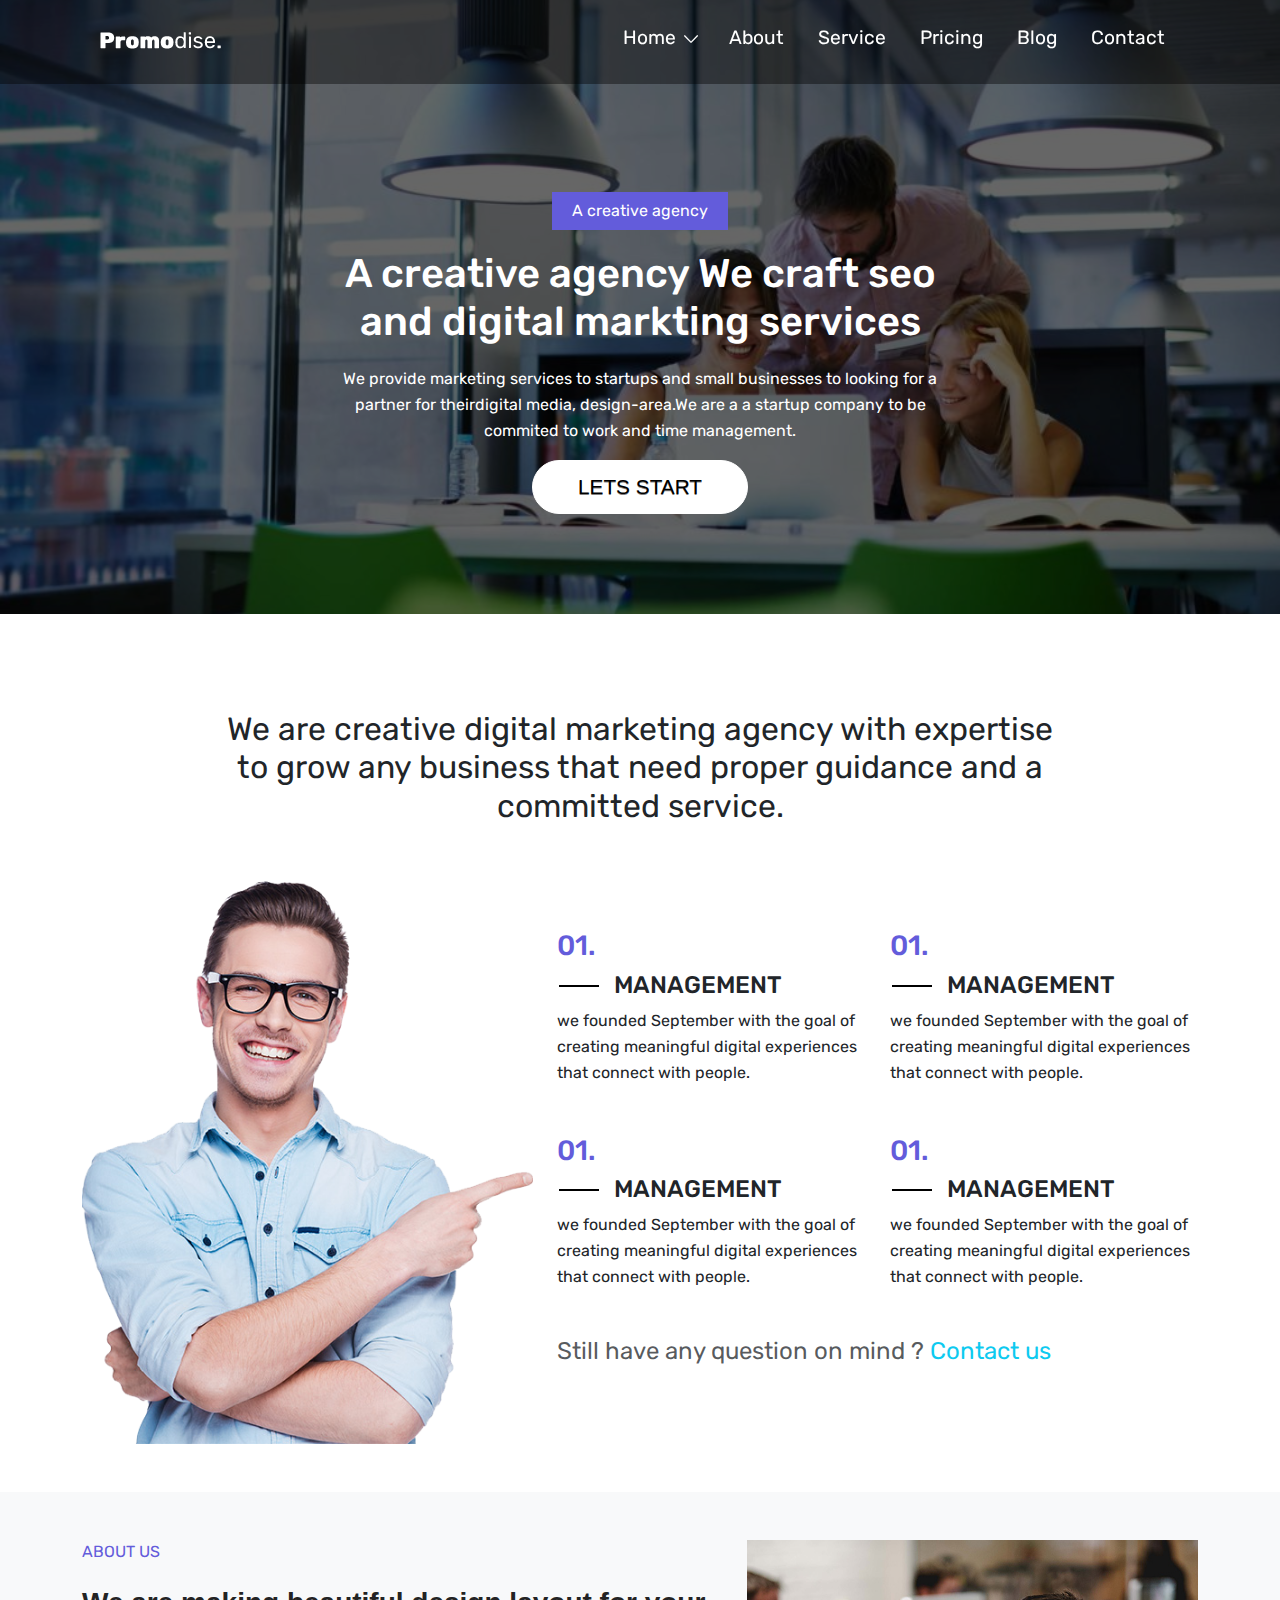
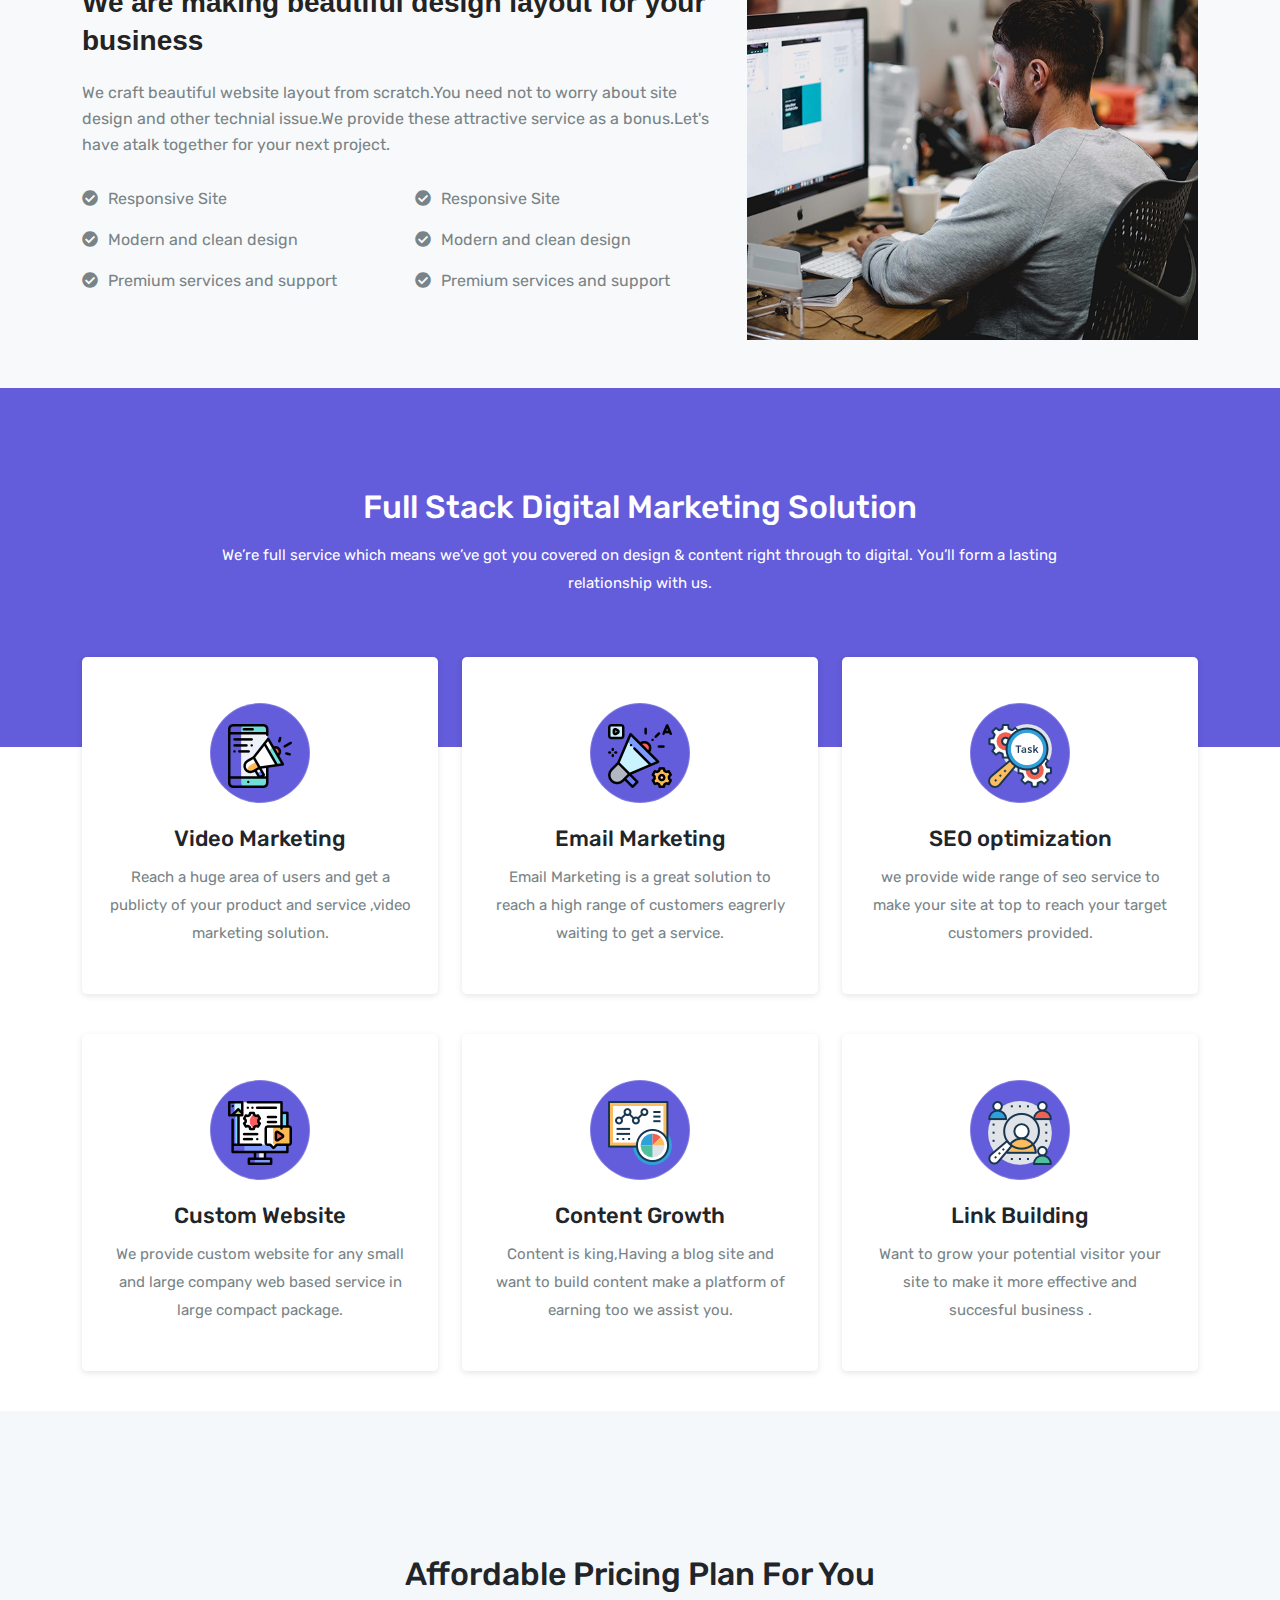
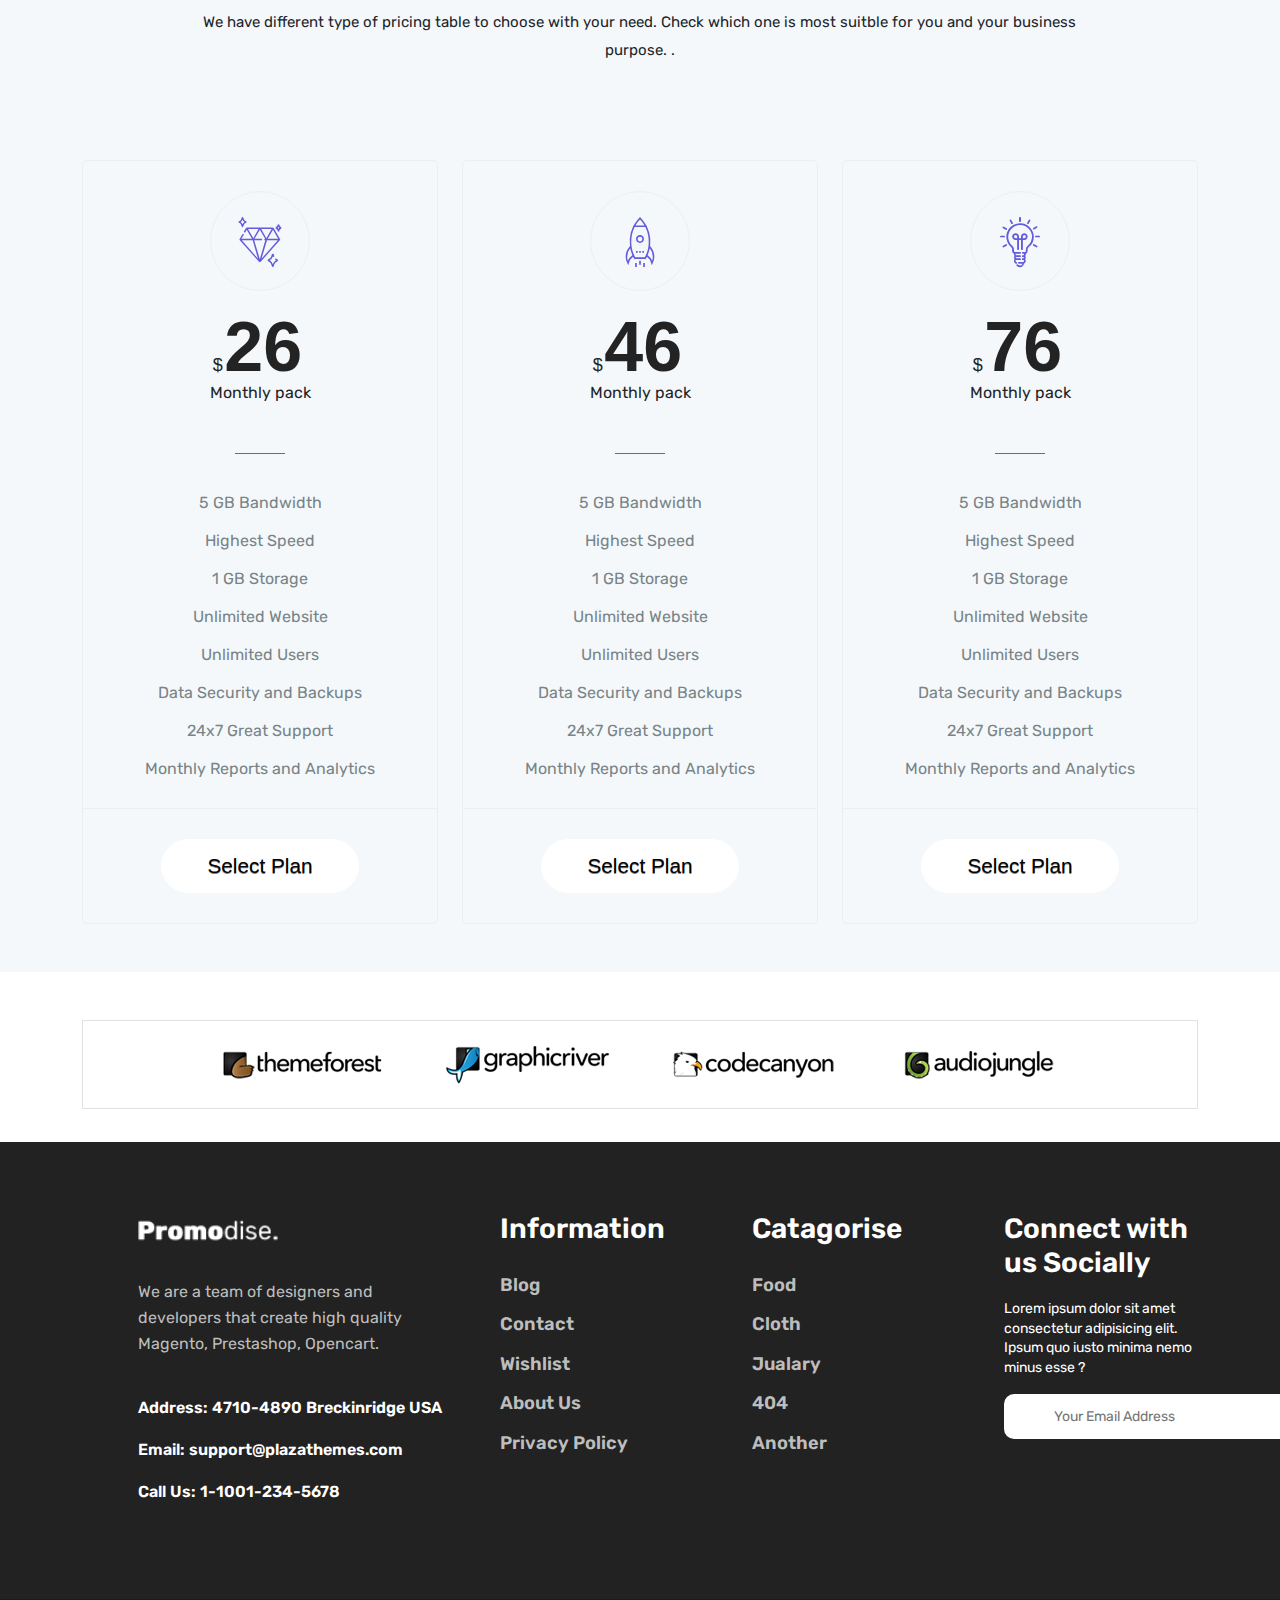
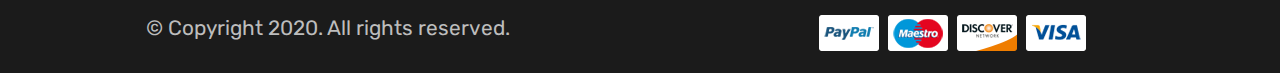
<file: index.html>
<!DOCTYPE html>
<html lang="en">
  <head>
    <!-- Required meta tags -->
    <meta charset="utf-8" />
    <meta name="viewport" content="width=device-width, initial-scale=1" />
    <link rel="stylesheet" href="https://cdnjs.cloudflare.com/ajax/libs/twitter-bootstrap/5.0.0-beta1/css/bootstrap.min.css" />
    <link rel="stylesheet" href="https://cdnjs.cloudflare.com/ajax/libs/font-awesome/5.15.2/css/all.min.css" />
    <link rel="preconnect" href="https://fonts.gstatic.com">
    <link href="https://fonts.googleapis.com/css2?family=Rubik:ital,wght@0,300;0,400;0,500;0,600;0,700;0,800;0,900;1,300;1,400;1,500;1,600;1,700;1,800;1,900&display=swap" rel="stylesheet"> 
    <link rel="stylesheet" type="text/css" href="./font/flaticon.css">
    
    <title>Hello, world!</title>
    <link rel="stylesheet" href="style.css">
  </head>
  <body>
      <div class="header">
           <div class="header-section fixed-top">
               <div class="row">
                   <div class="col-lg-4">
                       <div class="logo">
                           <img src="./logo.png" alt="">
                       </div>
                   </div>
                   <div class="col-lg-8">
                       <div class="menu">
                           <ul>
                               <li><a href="#">Home <i class="flaticon-down-arrow"></i></a>
                                 <ul class="sub-menu">
                                     <li><a href="#">Home-1</a></li>
                                     <li><a href="#">Home-2</a></li>
                                     <li><a href="#">One Page</a></li>
                                     <li><a href="#">Sub Menu <i class="fas fa-angle-right s-icon"></i></a>
                                        <ul class="sub-1">
                                            <li><a href="#">Submenu 01</a></li>
                                            <li><a href="#">Submenu 02</a></li>
                                        </ul>
                                    </li>
                                     <li><a href="#"><i class="fas fa-angle-left s-icon"></i> Sub Menu</a>
                                        <ul class="sub-2">
                                            <li><a href="#">Submenu 01</a></li>
                                            <li><a href="#">Submenu 02</a></li>
                                        </ul>
                                    </li>
                                 </ul>
                            </li>
                               <li><a href="#">About</a></li>
                               <li><a href="#">Service</a></li>
                               <li><a href="#">Pricing</a></li>
                               <li><a href="#">Blog</a></li>
                               <li><a href="#">Contact</a></li>
                           </ul>
                       </div>
                   </div>
               </div>
           </div>

           <div class="banner text-center container w-50">
                 <span>A creative agency</span>
                 <h1>A creative agency
                    We craft seo and digital markting services</h1>
                    <p>We provide marketing services to startups and small businesses to looking for a partner for theirdigital media, design-area.We are a a startup company to be commited to work and time management.</p>
                    <a href="#" class="myButton">LETS START</a>
           </div>
      </div>



      <!-- manajment-section -->

      <div class="manazment-section">
              <div class="container">
                  <div class="row">
                      <div class="col-lg-12">
                          <div class="m-heading w-75 text-center mx-auto pt-5">
                              <h3 class="fw-normal fs-2 pt-5">
                                We are creative digital marketing agency with expertise to grow any business that need proper guidance and a committed service. 
                              </h3>
                          </div>
                      </div>

                  </div>
                  <div class="row">
                      <div class="col-lg-5 mt-5">
                          <div class="m-left">
                              <img class="w-100" src="./why-choose.png" alt="">
                          </div>
                      </div>
                      <div class="col-lg-7 mt-5">
                           <div class="row">

                               <div class="col-lg-6 mb-5 mt-5">
                                   <div class="m-card">
                                       <div class="m-content">
                                           <h3>01.</h3>
                                            <h4>Management</h4>
                                            we founded September with the goal of creating meaningful digital experiences that connect with people.
                                       </div>
                                   </div>
                               </div>
                               <div class="col-lg-6 mt-5">
                                   <div class="m-card">
                                       <div class="m-content">
                                           <h3>01.</h3>
                                            <h4>Management</h4>
                                            we founded September with the goal of creating meaningful digital experiences that connect with people.
                                       </div>
                                   </div>
                               </div>
                               <div class="col-lg-6">
                                   <div class="m-card">
                                       <div class="m-content">
                                           <h3>01.</h3>
                                            <h4>Management</h4>
                                            we founded September with the goal of creating meaningful digital experiences that connect with people.
                                       </div>
                                   </div>
                               </div>
                               <div class="col-lg-6">
                                   <div class="m-card">
                                       <div class="m-content">
                                           <h3>01.</h3>
                                            <h4>Management</h4>
                                            we founded September with the goal of creating meaningful digital experiences that connect with people.
                                       </div>
                                   </div>
                               </div>

                             <div class="row mt-5">
                                <div class="col-lg-12">
                                    <p class="fs-4 text-muted">Still have any question on mind ?<span class="text-info"> Contact us</span></p>
                                </div>
                             </div>

                           </div>
                      </div>
                  </div>
              </div>
      </div>



      <!-- about section -->
      <div class="about-section bg-light mt-5">
          <div class="container py-5">
              <div class="row">
                  <div class="col-lg-7">
                      <div class="a-content">
                             <h5>About us</h5>
                             <h3>We are making beautiful
                                design layout for your business</h3>
                            <p>We craft beautiful website layout from scratch.You need not to worry about site design and other technial issue.We provide these attractive service as a bonus.Let's have atalk together for your next project.</p>
                            <div class="row">
                                <div class="col-lg-6">
                                    <li>Responsive Site</li>
                                    <li>Modern and clean design </li>
                                    <li>Premium services and support</li>
                                </div>
                                <div class="col-lg-6">
                                    <li>Responsive Site</li>
                                    <li>Modern and clean design </li>
                                    <li>Premium services and support</li>
                                </div>
                            </div>
                      </div>
                  </div>
                  <div class="col-lg-5">
                      <div class="a-img">
                        
                      </div>
                  </div>
              </div>
          </div>
      </div>

   <div class="designer">
         <div class="container">
             <div class="row">
                 <div class="col-lg-12">
                     <div class="design text-center">
                         <h4>Full stack digital marketing solution</h4>
                         <p>We’re full service which means we’ve got you covered on design & content right through to digital. You’ll form a lasting relationship with us.</p>
                     </div>
                 </div>
             </div>
         </div>
   </div>


   <div class="card-section">
          <div class="container">
              <div class="row">
                  <div class="col-lg-4">
                      <div class="d-card text-center">
                          <div class="service-img-icon">
                            <img src="./007-digital-marketing-3.png" alt="">
                          </div>
                          <h4>Video Marketing</h4>
                          <p>Reach a huge area of users and get a publicty of your product and service ,video marketing solution.</p>
                      </div>
                  </div>
                  <div class="col-lg-4">
                      <div class="d-card text-center">
                          <div class="service-img-icon">
                            <img src="./008-digital-marketing-2.png" alt="">
                          </div>
                          <h4>Email Marketing</h4>
                          <p>Email Marketing is a great solution to reach a high range of customers eagrerly waiting to get a service.</p>
                      </div>
                  </div>
                  <div class="col-lg-4">
                      <div class="d-card text-center">
                          <div class="service-img-icon">
                            <img src="./003-task.png" alt="">
                          </div>
                          <h4>SEO optimization</h4>
                          <p>we provide wide range of seo service to make your site at top to reach your target customers provided.</p>
                      </div>
                  </div>
                  <div class="col-lg-4">
                      <div class="d-card text-center">
                          <div class="service-img-icon">
                            <img src="./010-digital-marketing.png" alt="">
                          </div>
                          <h4>Custom Website</h4>
                          <p>We provide custom website for any small and large company web based service in large compact package.</p>
                      </div>
                  </div>
                  <div class="col-lg-4">
                      <div class="d-card text-center">
                          <div class="service-img-icon">
                            <img src="./006-analytics.png" alt="">
                          </div>
                          <h4>Content Growth</h4>
                          <p>Content is king,Having a blog site and want to build content make a platform of earning too we assist you.</p>
                      </div>
                  </div>
                  <div class="col-lg-4">
                      <div class="d-card text-center">
                          <div class="service-img-icon">
                            <img src="./004-hiring.png" alt="">
                          </div>
                          <h4>Link Building </h4>
                          <p>Want to grow your potential visitor your site to make it more effective and succesful business .</p>
                      </div>
                  </div>
              </div>
          </div>
   </div>


   <div class="prising py-5">
       <div class="container">

         <div class="row py-5">
            <div class="design-p text-center py-5">
                <h4>Affordable pricing plan for you</h4>
                <p>We have different type of pricing table to choose with your need. Check which one is most suitble for you and your business purpose. .</p>
            </div>
         </div>
           <div class="row">
               <div class="col-lg-4">
                   <div class="pricing-book">
                       <div class="price-header">
                           <i class="flaticon-premium"></i>
                           <h4 class="price">
                               <small>$</small>
                               26
                           </h4>
                           <h5>Monthly pack</h5>
                       </div>
                       <div class="line"></div>

                       <ul>
                           <li>5 GB Bandwidth</li>
                           <li>Highest Speed</li>
                           <li>1 GB Storage</li>
                           <li>Unlimited Website</li>
                           <li>Unlimited Users</li>
                           <li>Data Security and Backups</li>
                           <li>24x7 Great Support</li>
                           <li>Monthly Reports and Analytics</li>
                       </ul>

                       <a href="#" class="myButton">Select Plan</a>
                   </div>
               </div>
               <div class="col-lg-4">
                   <div class="pricing-book">
                       <div class="price-header">
                           <i class="flaticon-rocket"></i>
                           <h4 class="price">
                               <small>$</small>
                               46
                           </h4>
                           <h5>Monthly pack</h5>
                       </div>
                       <div class="line"></div>

                       <ul>
                           <li>5 GB Bandwidth</li>
                           <li>Highest Speed</li>
                           <li>1 GB Storage</li>
                           <li>Unlimited Website</li>
                           <li>Unlimited Users</li>
                           <li>Data Security and Backups</li>
                           <li>24x7 Great Support</li>
                           <li>Monthly Reports and Analytics</li>
                       </ul>

                       <a href="#" class="myButton">Select Plan</a>
                   </div>
               </div>
               <div class="col-lg-4">
                   <div class="pricing-book">
                       <div class="price-header">
                           <i class="flaticon-light-bulb"></i>
                           <h4 class="price">
                               <small>$</small>
                               76
                           </h4>
                           <h5>Monthly pack</h5>
                       </div>
                       <div class="line"></div>

                       <ul>
                           <li>5 GB Bandwidth</li>
                           <li>Highest Speed</li>
                           <li>1 GB Storage</li>
                           <li>Unlimited Website</li>
                           <li>Unlimited Users</li>
                           <li>Data Security and Backups</li>
                           <li>24x7 Great Support</li>
                           <li>Monthly Reports and Analytics</li>
                       </ul>

                       <a href="#" class="myButton">Select Plan</a>
                   </div>
               </div>
               
           </div>
       </div>
   </div>



   <div class="company container">
    <div class="company-section text-center py-4 my-5 border">
        <img src="./img_brand.png" alt="">
        <img src="./img_brand2.png" alt="">
        <img src="./img_brand3.png" alt="">
        <img src="./img_brand4.png" alt="">
    </div>
</div>

<div class="container-fluid f-bg mt-5">
<div class="footer">

    <div class="f-top d-flex mt-3">

       <div class="footer-cards p-3">
        <img src="./logo.png" alt="">
        <p>We are a team of designers and developers that create high quality Magento, Prestashop, Opencart.</p>
           <div class="f-span">
             <span>Address: 4710-4890 Breckinridge USA</span>
             <span>Email: support@plazathemes.com</span>
             <span>Call Us: 1-1001-234-5678</span>
           </div>
       </div>
       <div class="footer-card">
         <h3>Information</h3>
          <ul class="list-unstyled">
            <li>Blog</li>
            <li>Contact</li>
            <li>Wishlist</li>
            <li>About Us</li>
            <li>Privacy Policy</li>
          </ul>
       </div>
       <div class="footer-card">
         <h3>Catagorise</h3>
         <ul class="list-unstyled">
          <li>Food</li>
          <li>Cloth</li>
          <li>Jualary</li>
          <li>404</li>
          <li>Another</li>
        </ul>
       </div>
       <div class="footer-card">
         <h3>Connect with us Socially</h3>
           <p>Lorem ipsum dolor sit amet consectetur adipisicing elit. Ipsum quo iusto minima nemo minus esse ?</p>
           <form action="">
               <input type="text" placeholder="Your Email Address"> 
            
           </form>
       </div>

    </div>
</div>
</div>
<div class="container-fluid f-bottom p-3 clearfix">
<div class="f-left w-50 float-start text-center">
<p>© Copyright 2020. All rights reserved.</p>
</div>
<div class="f-right w-50 float-end text-center">
<img class="" src="./icon_payment.png" alt="">
</div>

</div>

</body>
</html>


  </body>
</html>
</file>
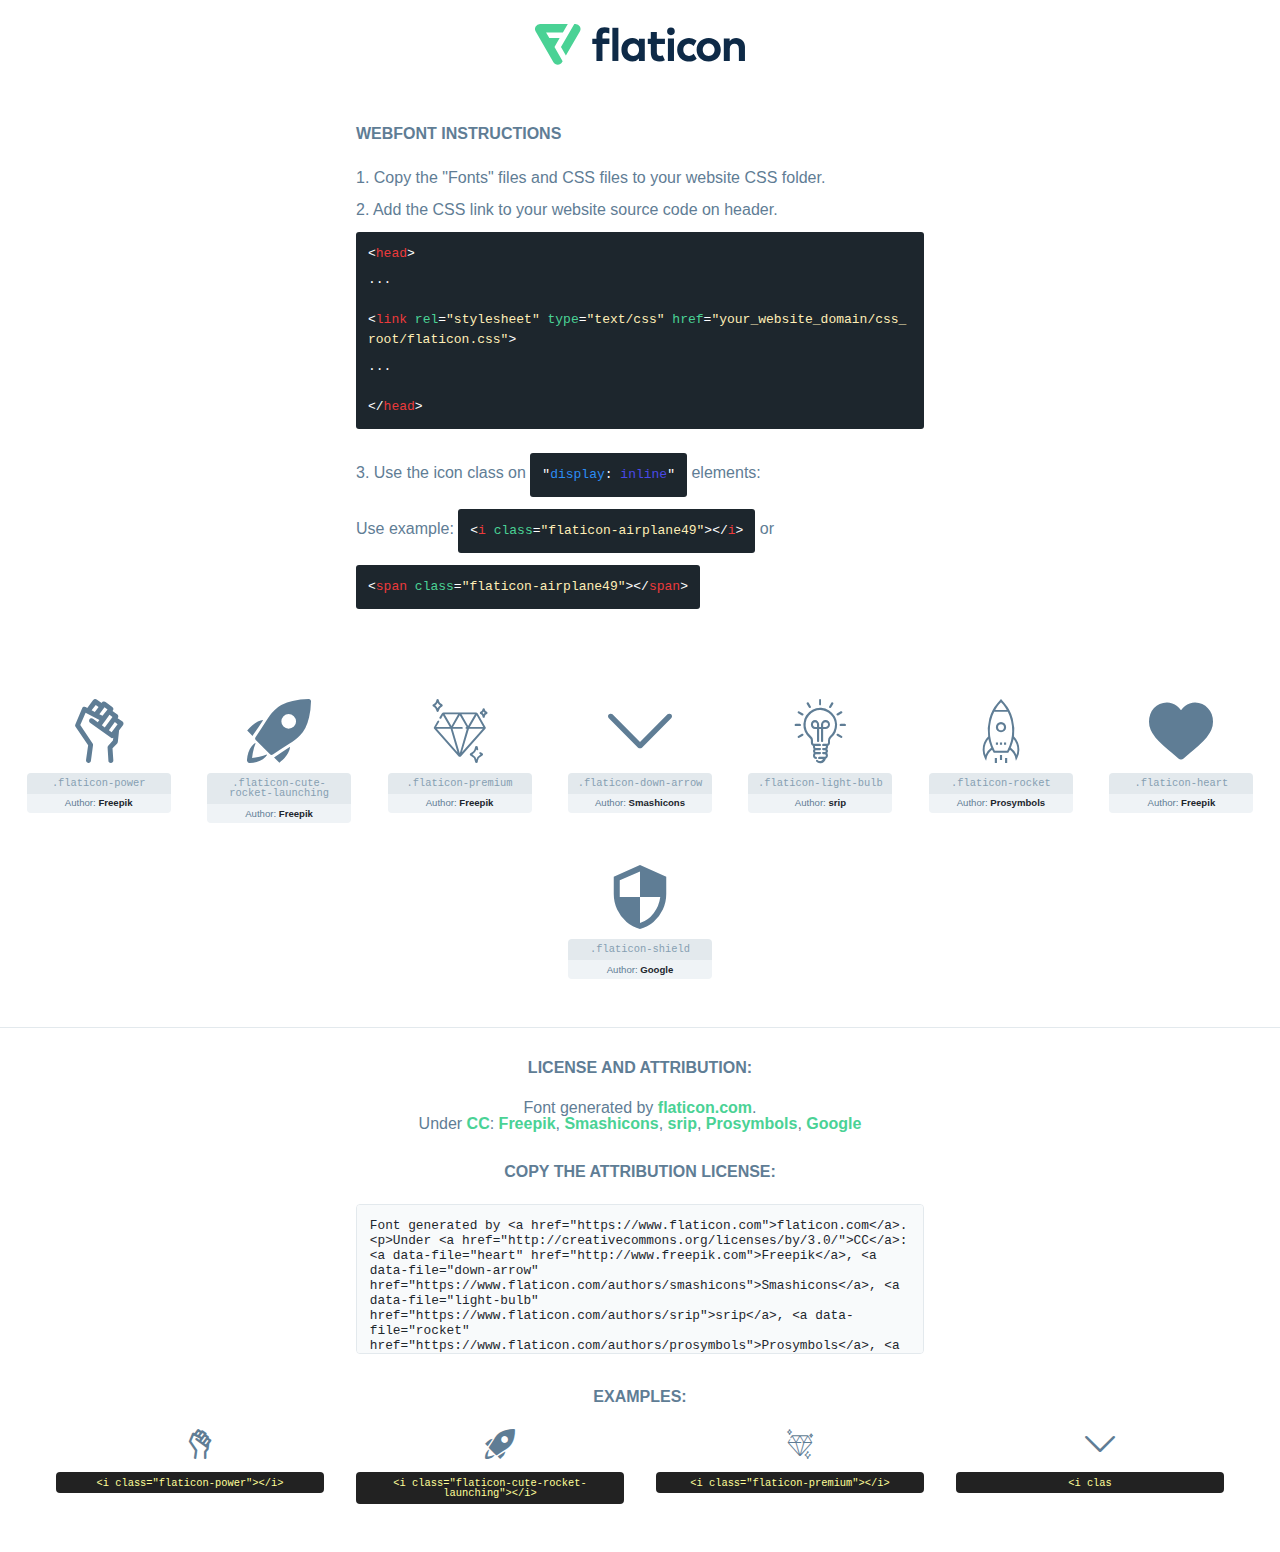
<file: font/flaticon.html>
<!DOCTYPE html>
<html lang="en">
<head>
    <title>Flaticon Webfont</title>
    <link rel="stylesheet" type="text/css" href="flaticon.css"/>
    <meta charset="UTF-8">
    <style>
        html, body, div, span, applet, object, iframe,
        h1, h2, h3, h4, h5, h6, p, blockquote, pre,
        a, abbr, acronym, address, big, cite, code,
        del, dfn, em, img, ins, kbd, q, s, samp,
        small, strike, strong, sub, sup, tt, var,
        b, u, i, center,
        dl, dt, dd, ol, ul, li,
        fieldset, form, label, legend,
        table, caption, tbody, tfoot, thead, tr, th, td,
        article, aside, canvas, details, embed,
        figure, figcaption, footer, header, hgroup,
        menu, nav, output, ruby, section, summary,
        time, mark, audio, video {
            margin: 0;
            padding: 0;
            border: 0;
            font-size: 100%;
            font: inherit;
            vertical-align: baseline;
        }

        /* HTML5 display-role reset for older browsers */
        article, aside, details, figcaption, figure,
        footer, header, hgroup, menu, nav, section {
            display: block;
        }

        body {
            line-height: 1;
        }

        ol, ul {
            list-style: none;
        }

        blockquote, q {
            quotes: none;
        }

        blockquote:before, blockquote:after,
        q:before, q:after {
            content: '';
            content: none;
        }

        table {
            border-collapse: collapse;
            border-spacing: 0;
        }

        body {
            font-family: Helvetica, Arial, sans-serif;
            font-size: 16px;
            color: #5f7d95;
        }

        a {
            color: #4AD295;
            font-weight: bold;
            text-decoration: none;
        }

        * {
            -moz-box-sizing: border-box;
            -webkit-box-sizing: border-box;
            box-sizing: border-box;
            margin: 0;
            padding: 0;
        }

        [class^="flaticon-"]:before, [class*=" flaticon-"]:before, [class^="flaticon-"]:after, [class*=" flaticon-"]:after {
            font-family: Flaticon;
            font-size: 30px;
            font-style: normal;
            margin-left: 20px;
            color: #333;
        }

        .wrapper {
            max-width: 600px;
            margin: auto;
            padding: 0 1em;
        }

        .title {
            margin-bottom: 24px;
            text-transform: uppercase;
            font-weight: bold;
        }

        header {
            text-align: center;
            padding: 24px;
        }

        header .logo {
            width: 210px;
            height: auto;
            border: none;
            display: inline-block;
        }

        header strong {
            font-size: 28px;
            font-weight: 500;
            vertical-align: middle;
        }

        .demo {
            margin: 2em auto;
            line-height: 1.25em;
        }

        .demo ul li {
            margin-bottom: 12px;
        }

        .demo ul li code {
            background-color: #1D262D;
            border-radius: 3px;
            padding: 12px;
            display: inline-block;
            color: #fff;
            font-family: Consolas, Monaco, Lucida Console, Liberation Mono, DejaVu Sans Mono, Bitstream Vera Sans Mono, Courier New, monospace;
            font-weight: lighter;
            margin-top: 12px;
            font-size: 13px;
            word-break: break-all;
        }

        .demo ul li code .red {
            color: #EC3A3B;
        }

        .demo ul li code .green {
            color: #4AD295;
        }

        .demo ul li code .yellow {
            color: #FFEEB6;
        }

        .demo ul li code .blue {
            color: #2C8CF4;
        }

        .demo ul li code .purple {
            color: #4949E7;
        }

        .demo ul li code .dots {
            margin-top: 0.5em;
            display: block;
        }

        #glyphs {
            border-bottom: 1px solid #E3E9ED;
            padding: 2em 0;
            text-align: center;
        }

        .glyph {
            display: inline-block;
            width: 9em;
            margin: 1em;
            text-align: center;
            vertical-align: top;
            background: #FFF;
        }

        .glyph .flaticon {
            padding: 10px;
            display: block;
            font-family: "Flaticon";
            font-size: 64px;
            line-height: 1;
        }

        .glyph .flaticon:before {
            font-size: 64px;
            color: #5f7d95;
            margin-left: 0;
        }

        .class-name {
            font-size: 0.65em;
            background-color: #E3E9ED;
            color: #869FB2;
            border-radius: 4px 4px 0 0;
            padding: 0.5em;
            font-family: Consolas, Monaco, Lucida Console, Liberation Mono, DejaVu Sans Mono, Bitstream Vera Sans Mono, Courier New, monospace;
        }

        .author-name {
            font-size: 0.6em;
            background-color: #EFF3F6;
            border-top: 0;
            border-radius: 0 0 4px 4px;
            padding: 0.5em;
        }

        .author-name a {
            color: #1D262D;
        }

        .class-name:last-child {
            font-size: 10px;
            color: #888;
        }

        .class-name:last-child a {
            font-size: 10px;
            color: #555;
        }

        .glyph > input {
            display: block;
            width: 100px;
            margin: 5px auto;
            text-align: center;
            font-size: 12px;
            cursor: text;
        }

        .glyph > input.icon-input {
            font-family: "Flaticon";
            font-size: 16px;
            margin-bottom: 10px;
        }

        .attribution .title {
            margin-top: 2em;
        }

        .attribution textarea {
            background-color: #F8FAFB;
            color: #1D262D;
            padding: 1em;
            border: none;
            box-shadow: none;
            border: 1px solid #E3E9ED;
            border-radius: 4px;
            resize: none;
            width: 100%;
            height: 150px;
            font-size: 0.8em;
            font-family: Consolas, Monaco, Lucida Console, Liberation Mono, DejaVu Sans Mono, Bitstream Vera Sans Mono, Courier New, monospace;
            -webkit-appearance: none;
        }

        .attribution textarea:hover {
            border-color: #CFD9E0;
        }

        .attribution textarea:focus {
            border-color: #4AD295;
        }

        .iconsuse {
            margin: 2em auto;
            text-align: center;
            max-width: 1200px;
        }

        .iconsuse:after {
            content: '';
            display: table;
            clear: both;
        }

        .iconsuse .image {
            float: left;
            width: 25%;
            padding: 0 1em;
        }

        .iconsuse .image p {
            margin-bottom: 1em;
        }

        .iconsuse .image span {
            display: block;
            font-size: 0.65em;
            background-color: #222;
            color: #fff;
            border-radius: 4px;
            padding: 0.5em;
            color: #FFFF99;
            margin-top: 1em;
            font-family: Consolas, Monaco, Lucida Console, Liberation Mono, DejaVu Sans Mono, Bitstream Vera Sans Mono, Courier New, monospace;
        }

        .flaticon:before {
            color: #5f7d95;
        }

        #footer {
            text-align: center;
            background-color: #1D262D;
            color: #869FB2;
            padding: 12px;
            font-size: 14px;
        }

        #footer a {
            font-weight: normal;
        }

        @media (max-width: 960px) {
            .iconsuse .image {
                width: 50%;
            }
        }

        .preview {
            width: 100px;
            display: inline-block;
            margin: 10px;
        }

        .preview .inner {
            display: inline-block;
            width: 100%;
            text-align: center;
            background: #f5f5f5;
            -webkit-border-radius: 3px 3px 0 0;
            -moz-border-radius: 3px 3px 0 0;
            border-radius: 3px 3px 0 0;
        }

        .preview .inner  {
            line-height: 85px;
            font-size: 40px;
            color: #333;
        }

        .label {
            display: inline-block;
            width: 100%;
            box-sizing: border-box;
            padding: 5px;
            font-size: 10px;
            font-family: Monaco, monospace;
            color: #666;
            white-space: nowrap;
            overflow: hidden;
            text-overflow: ellipsis;
            background: #ddd;
            -webkit-border-radius: 0 0 3px 3px;
            -moz-border-radius: 0 0 3px 3px;
            border-radius: 0 0 3px 3px;
            color: #666;
        }
    </style>
</head>
<body>
    <header>
        <a href="https://www.flaticon.com/" target="_blank" class="logo">
            <svg xmlns="http://www.w3.org/2000/svg" viewBox="0 0 394.3 76.5">
                <path d="M156.6,69.4H145.3V7.1h11.3Z" style="fill:#0e2a47"/>
                <path d="M206.2,69.4h-11V64.8a15.4,15.4,0,0,1-12.6,5.7c-11.6,0-20.3-9.5-20.3-22.1s8.8-22.1,20.3-22.1a15.4,15.4,0,0,1,12.6,5.8V27.5h11Zm-32.4-21c0,6.4,4.2,11.6,10.8,11.6s10.8-4.9,10.8-11.6-4.4-11.6-10.8-11.6S173.9,42,173.9,48.4Z"
                      style="fill:#0e2a47"/>
                <path d="M262.5,13.7a7.2,7.2,0,0,1-14.4,0,7.2,7.2,0,1,1,14.4,0ZM261,69.4H249.6v-42H261Z"
                      style="fill:#0e2a47"/>
                <path id="_Trazado_" data-name="&lt;Trazado&gt;"
                      d="M139.6,17.8a16.6,16.6,0,0,0-8-1.4c-3.2.4-4.9,2-4.9,5.9v5.1h13V37.5h-13v32H115.4v-32h-7.8v-10h7.8V22.2c0-9.9,5.2-16.3,15-16.3a23.4,23.4,0,0,1,9.3,1.8Z"
                      style="fill:#0e2a47"/>
                <path d="M235.1,60c-3.5,0-6.3-1.9-6.3-7.1V37.5H244v-10H228.8V15H217.5V27.5h-5.7v10h5.7V53.7c0,10.9,5.3,16.8,15.7,16.8A22.9,22.9,0,0,0,244,68l-4.3-9.1A12.3,12.3,0,0,1,235.1,60Z"
                      style="fill:#0e2a47"/>
                <path d="M348.9,48.4c0,12.6-9.7,22.1-22.7,22.1s-22.7-9.4-22.7-22.1,9.6-22.1,22.7-22.1S348.9,35.8,348.9,48.4Zm-33.9,0c0,6.8,4.8,11.6,11.1,11.6s11.2-4.8,11.2-11.6-4.8-11.6-11.2-11.6S315.1,41.6,315.1,48.4Z"
                      style="fill:#0e2a47"/>
                <path d="M394.3,42.7V69.4H382.9V46.3c0-6.1-3-9.4-8.2-9.4s-8.9,3.2-8.9,9.5v23H354.6v-42h11v4.9c3-4.5,7.6-6.1,12.3-6.1C387.5,26.3,394.3,33,394.3,42.7Z"
                      style="fill:#0e2a47"/>
                <path d="M298,55.7h0a12.4,12.4,0,0,1-8.2,4.2h-.9l-1.8-.2a10,10,0,0,1-7.4-5.6,13.2,13.2,0,0,1-1.2-5.8,13,13,0,0,1,1.3-5.9,10.1,10.1,0,0,1,7.5-5.5h2.4a11.7,11.7,0,0,1,8.3,4.2l5.5-9.6a19.9,19.9,0,0,0-8.1-4.3,23.4,23.4,0,0,0-6.1-.8,25.2,25.2,0,0,0-7.5,1.1,20.9,20.9,0,0,0-8,4.6,21.9,21.9,0,0,0-6.8,16.4,21.9,21.9,0,0,0,6.7,16.3,20.9,20.9,0,0,0,8,4.6,25.2,25.2,0,0,0,7.7,1.2,23.6,23.6,0,0,0,6.2-.8,20,20,0,0,0,8.1-4.4Z"
                      style="fill:#0e2a47"/>
                <path d="M46.3,26.5H26.9L20.8,16H52.4L61.6,0H9.4A9.3,9.3,0,0,0,1.3,4.7a9.3,9.3,0,0,0,0,9.4L34.6,71.8a9.4,9.4,0,0,0,16.2,0l1.1-1.9L36.6,43.3Z"
                      style="fill:#4ad295"/>
                <path d="M84.2,4.7A9.3,9.3,0,0,0,76.1,0H73.8l-25,43.3,9.2,16L84.2,14A9.3,9.3,0,0,0,84.2,4.7Z"
                      style="fill:#4ad295"/>
            </svg>
        </a>
    </header>
    <section class="demo wrapper">

        <p class="title">Webfont Instructions</p>

        <ul>
            <li>
                <span class="num">1. </span>Copy the "Fonts" files and CSS files to your website CSS folder.
            </li>
            <li>
                <span class="num">2. </span>Add the CSS link to your website source code on header.
                <code class="big">
                    &lt;<span class="red">head</span>&gt;
                    <br/><span class="dots">...</span>
                    <br/>&lt;<span class="red">link</span> <span class="green">rel</span>=<span
                        class="yellow">"stylesheet"</span> <span class="green">type</span>=<span
                        class="yellow">"text/css"</span> <span class="green">href</span>=<span class="yellow">"your_website_domain/css_root/flaticon.css"</span>&gt;
                    <br/><span class="dots">...</span>
                    <br/>&lt;/<span class="red">head</span>&gt;
                </code>
            </li>

            <li>
                <p>
                    <span class="num">3. </span>Use the icon class on <code>"<span class="blue">display</span>:<span
                        class="purple"> inline</span>"</code> elements:
                    <br/>
                    Use example: <code>&lt;<span class="red">i</span> <span class="green">class</span>=<span class="yellow">&quot;flaticon-airplane49&quot;</span>&gt;&lt;/<span
                        class="red">i</span>&gt;</code> or <code>&lt;<span class="red">span</span> <span
                        class="green">class</span>=<span class="yellow">&quot;flaticon-airplane49&quot;</span>&gt;&lt;/<span
                        class="red">span</span>&gt;</code>
            </li>
        </ul>

    </section>
    <section id="glyphs">
            <div class="glyph">
                <i class="flaticon flaticon-power"></i>
                <div class="class-name">.flaticon-power</div>
                <div class="author-name">Author: <a data-file="power" href="http://www.freepik.com">Freepik</a> </div>
            </div>

            <div class="glyph">
                <i class="flaticon flaticon-cute-rocket-launching"></i>
                <div class="class-name">.flaticon-cute-rocket-launching</div>
                <div class="author-name">Author: <a data-file="cute-rocket-launching" href="http://www.freepik.com">Freepik</a> </div>
            </div>

            <div class="glyph">
                <i class="flaticon flaticon-premium"></i>
                <div class="class-name">.flaticon-premium</div>
                <div class="author-name">Author: <a data-file="premium" href="http://www.freepik.com">Freepik</a> </div>
            </div>

            <div class="glyph">
                <i class="flaticon flaticon-down-arrow"></i>
                <div class="class-name">.flaticon-down-arrow</div>
                <div class="author-name">Author: <a data-file="down-arrow" href="https://www.flaticon.com/authors/smashicons">Smashicons</a> </div>
            </div>

            <div class="glyph">
                <i class="flaticon flaticon-light-bulb"></i>
                <div class="class-name">.flaticon-light-bulb</div>
                <div class="author-name">Author: <a data-file="light-bulb" href="https://www.flaticon.com/authors/srip">srip</a> </div>
            </div>

            <div class="glyph">
                <i class="flaticon flaticon-rocket"></i>
                <div class="class-name">.flaticon-rocket</div>
                <div class="author-name">Author: <a data-file="rocket" href="https://www.flaticon.com/authors/prosymbols">Prosymbols</a> </div>
            </div>

            <div class="glyph">
                <i class="flaticon flaticon-heart"></i>
                <div class="class-name">.flaticon-heart</div>
                <div class="author-name">Author: <a data-file="heart" href="http://www.freepik.com">Freepik</a> </div>
            </div>

            <div class="glyph">
                <i class="flaticon flaticon-shield"></i>
                <div class="class-name">.flaticon-shield</div>
                <div class="author-name">Author: <a data-file="shield" href="https://www.flaticon.com/authors/google">Google</a> </div>
            </div>

    </section>

    <section class="attribution wrapper"   style="text-align:center;">

        <div class="title">License and attribution:</div><div class="attrDiv">Font generated by <a href="https://www.flaticon.com">flaticon.com</a>. <div><p>Under <a href="http://creativecommons.org/licenses/by/3.0/">CC</a>: <a data-file="heart" href="http://www.freepik.com">Freepik</a>, <a data-file="down-arrow" href="https://www.flaticon.com/authors/smashicons">Smashicons</a>, <a data-file="light-bulb" href="https://www.flaticon.com/authors/srip">srip</a>, <a data-file="rocket" href="https://www.flaticon.com/authors/prosymbols">Prosymbols</a>, <a data-file="shield" href="https://www.flaticon.com/authors/google">Google</a></p>  </div>
        </div>
        <div class="title">Copy the Attribution License:</div>

        <textarea onclick="this.focus();this.select();">Font generated by &lt;a href=&quot;https://www.flaticon.com&quot;&gt;flaticon.com&lt;/a&gt;. <p>Under <a href="http://creativecommons.org/licenses/by/3.0/">CC</a>: <a data-file="heart" href="http://www.freepik.com">Freepik</a>, <a data-file="down-arrow" href="https://www.flaticon.com/authors/smashicons">Smashicons</a>, <a data-file="light-bulb" href="https://www.flaticon.com/authors/srip">srip</a>, <a data-file="rocket" href="https://www.flaticon.com/authors/prosymbols">Prosymbols</a>, <a data-file="shield" href="https://www.flaticon.com/authors/google">Google</a></p> 
        </textarea>

    </section>

    <section class="iconsuse">

        <div class="title">Examples:</div>
            <div class="image">
                <p>
                    <i class="flaticon flaticon-power"></i>
                    <span>&lt;i class=&quot;flaticon-power&quot;&gt;&lt;/i&gt;</span>
                </p>
            </div>
            <div class="image">
                <p>
                    <i class="flaticon flaticon-cute-rocket-launching"></i>
                    <span>&lt;i class=&quot;flaticon-cute-rocket-launching&quot;&gt;&lt;/i&gt;</span>
                </p>
            </div>
            <div class="image">
                <p>
                    <i class="flaticon flaticon-premium"></i>
                    <span>&lt;i class=&quot;flaticon-premium&quot;&gt;&lt;/i&gt;</span>
                </p>
            </div>
            <div class="image">
                <p>
                    <i class="flaticon flaticon-down-arrow"></i>
                    <span>&lt;i clas
</file>
<file: font/flaticon.css>
@font-face {
    font-family: "flaticon";
    src: url("./flaticon.ttf?3ab181119893546bed4e0dad84879d05") format("truetype"),
url("./flaticon.woff?3ab181119893546bed4e0dad84879d05") format("woff"),
url("./flaticon.woff2?3ab181119893546bed4e0dad84879d05") format("woff2"),
url("./flaticon.eot?3ab181119893546bed4e0dad84879d05#iefix") format("embedded-opentype"),
url("./flaticon.svg?3ab181119893546bed4e0dad84879d05#flaticon") format("svg");
}

i[class^="flaticon-"]:before, i[class*=" flaticon-"]:before {
    font-family: flaticon !important;
    font-style: normal;
    font-weight: normal !important;
    font-variant: normal;
    text-transform: none;
    line-height: 1;
    -webkit-font-smoothing: antialiased;
    -moz-osx-font-smoothing: grayscale;
}

.flaticon-power:before {
    content: "\f101";
}
.flaticon-cute-rocket-launching:before {
    content: "\f102";
}
.flaticon-premium:before {
    content: "\f103";
}
.flaticon-down-arrow:before {
    content: "\f104";
}
.flaticon-light-bulb:before {
    content: "\f105";
}
.flaticon-rocket:before {
    content: "\f106";
}
.flaticon-heart:before {
    content: "\f107";
}
.flaticon-shield:before {
    content: "\f108";
}
</file>
<file: style.css>
body {
    font-size: 16px;
    font-weight: 400;
    line-height: 26px;
    font-family: "Rubik", sans-serif;
}
.myButton {
	background-color:#fff;
	border-radius:28px;
	border:1px solid #Fff;
	display:inline-block;
	cursor:pointer;
	color:#000;
	font-family:Arial;
	font-size: 1.3em;
	padding:13px 45px;
	text-decoration:none;
	text-shadow:0px 1px 0px rgba(0,0,0, .5);
    transition: .4s;
}
.myButton:hover {
	background-color: #635cdb;
    color: #fff;
}
.myButton:active {
	position:relative;
	top:1px;
}

.header{
    background: url(./banner-bg.jpg), rgba(0,0,0, .6);
    background-blend-mode: multiply;
    padding: 0px 0px 100px 0px;
    background-repeat: no-repeat;
    background-size: cover;
    background-position: center center;
}
.header-section{
    padding: 15px 100px;
    background: rgba(0,0,0, .4);
   
}
.menu{
    text-align: right;
}
.menu ul{}
.menu ul li{
    display: inline-block;
    margin-top: 10px;
    position: relative;
   
}
.menu ul li a{
    display: inline-block;
    text-decoration: none;
    color: #ffff;
    font-size: 1.2em;
    padding: 0px 15px;
}
.menu ul li a i{
    font-size: 14px;
    display: inline-block;
    position: relative;
    top: 2px;
    left: 3px;
}
.sub-menu{
    position: absolute;
    width: 220px;
    top: 250%;
    left: 0;
    background: #fff;
    text-align: left;
    visibility: hidden;
    opacity: 0;
    transition: .5s;
    margin-left: -10px;
    padding-top: 10px;
    border-radius: 5px;
    box-shadow: 0px 0px 8px rgba(0,0,0, .5);
}
.menu ul li:hover .sub-menu{
    visibility: visible;
    opacity: 1;
    top: 210%;
}
.sub-menu li{
   display: block !important;
   margin-top: -10px !important;
   position: relative;
   transition: .4s;
   margin-left: -30px;
}
.sub-menu li:hover{
  background: #f1f0ff;
  border-radius: 5px;
}
.sub-menu li .s-icon{
    position: relative;
    top: 0;
    left: 0;
}
.sub-menu li a{
    display: block !important;
    color: #000 !important;
    font-size: 1.1em !important;
    transition: .4s;
    padding: 15px 7px !important;
}
.sub-menu li a:hover{
    color: #685dff !important;
    
}
.sub-1{
    position: absolute;
    left: 100%;
    width: 220px;
    background: #ffff;
    border-radius: 5px;
    top: 32px;
    box-shadow: 0px 0px 8px rgba(0,0,0, .5);
    padding-top: 10px !important;
    visibility: hidden;
    opacity: 0;
    transition: .4s;
}
.sub-1 li{
    display: block;
  
}
.sub-1 li a{
    display: block;
  
}
.sub-2{
    position: absolute;
    right: 100%;
    background: #fff;
    width: 220px;
    border-radius: 5px;
    top: 30px;
    box-shadow: 0px 0px 8px rgba(0,0,0, .5);
    padding-top: 10px !important;
    visibility: hidden;
    opacity: 0;
    transition: .4s;
}
.sub-2 li{
    display: block;
   
}
.sub-2 li a{
    display: block;
    color: #000;
}
.sub-menu li:hover .sub-2{
    visibility: visible !important;
    opacity: 1 !important;
    top: -8px;
}
.sub-menu li:hover .sub-1{
    visibility: visible !important;
    opacity: 1 !important;
    top: -10px;
}
.banner{
  padding-top: 15%;
  color: #fff;
}
.banner span{
    background: #635cdb;
    padding: 6px 20px;
    display: inline-block;
    margin-bottom: 20px;
}
.banner h1{
    font-size: 40px;
    margin-bottom: 20px;
}
.m-content h3{
    color: #635cdb;
}
.m-content h4{
    text-transform: uppercase;
    position: relative;
    margin-left: 57px;
}
.m-content h4::before {
	position: absolute;
	left: -55px;
	top: 14px;
	content: "";
	bottom: 0px;
	background: #000;
	width: 40px;
	height: 2px;
}
.m-content p{
    color: #939c9e;
}
.about-section li{
    list-style: none;
    color: #788487;
    line-height: 40px;
    
}
.about-section li::before{
   content: '\f058';
   font-family: 'Font Awesome 5 Free';
   font-weight: 600;
   margin-right: 10px;
}
.about-section h5{
    margin-bottom: 20px;
    text-transform: uppercase;
    font-size: 16px;
    font-weight: 400;
    color: #635CDB;
    line-height: 24px;
}
.about-section h3{
    margin-bottom: 25px;
    font-size: 28px;
    line-height: 38px;
    font-family: "Poppins", sans-serif;
    font-weight: 600;
    margin-bottom: 0px;
    color: #232323;
}
.about-section p{
    margin-top: 20px;
    margin-bottom: 20px;
    color: #788487
}
.a-img{
    background: url(./1.jpg);
    padding: 200px 0px;
    background-size: cover;
    background-position: center center;
}
.designer{
    background: #635cdb;
    color: #fff;
    padding: 100px 0px 150px 0px;
 
}
.designer h4{
    font-size: 32px;
    line-height: 38px;
    margin-bottom: 15px;
    text-transform: capitalize; 
}
.designer p{
    line-height: 28px;
    width: 80%;
    font-size: 15px;
    margin: auto;
}
.service-img-icon {
	width: 100px;
	height: 100px;
	text-align: center;
	background: #fff;
	padding-top: 20px;
	margin: 0 auto;
	border-radius: 100%;
	margin-bottom: 20px;
	background: #635CDB;
	border: 1px solid rgba(255, 255, 255, 0.2);
	color: #fff;
}
.d-card{
margin-bottom: 40px;
background: #fff;
text-align: center;
padding: 45px 25px 30px 25px;
border: 1px solid transparent;
transition: all .3s ease 0s;
border-radius: 5px;
box-shadow: 0px 2px 6px rgba(0, 0, 0, 0.1);
}
.d-card h4{
font-size: 22px;
line-height: 32px;
}
.d-card p{
    line-height: 28px;
    font-size: 15px;
    margin-top: 0;
   margin-bottom: 1rem;
   color: #788487;
}
.card-section{
    margin-top: -90px;
}
.prising{
    background: #f4f8fb;
}
.line {
    width: 50px;
    background: #635CDB;
    height: 1px;
    margin: 10px auto;
}
.pricing-book {
	text-align: center;
	transition: all .3s 0s ease;
	border-radius: 5px;
	border: 1px solid #eee;
}
.pricing-book:hover{
    background: #fff;
}
.pricing-book:hover i{
    background: linear-gradient(135deg, rgba(76,242,70,1) 0%, rgba(83,163,249,1) 60%, rgba(28,56,213,1) 85%, rgba(66,99,240,1) 98%, rgba(66,99,240,1) 100%);;
    color: #fff;
}
.pricing-book:hover a{
    background: #000;
    color: #fff;
}
.pricing-book a{
    margin-bottom: 30px;
}
.price-header {
    padding-bottom: 30px;
    padding-top: 30px;
}
.price-header i {
    width: 100px;
    height: 100px;
    text-align: center;
    padding-top: 25px;
    font-size: 50px;
    display: inline-block;
    border-radius: 100%;
    transition: all .4s ease 0s;
    color: #635CDB;
    border: 1px solid #eee;
}
.price-header .price {
    font-size: 70px;
    margin-top: 40px;
    margin-bottom: 0px;
    line-height: 32px;
    font-family: "Poppins", sans-serif;
     font-weight: 600;
    margin-bottom: 0px;
    color: #232323;
    margin-left: -5px;
}
.price-header .price small {
    font-size: 18px;
    font-weight: 400;
    margin-right: -18px;
}
.price-header h5 {
    font-weight: 400;
    font-size: 16px;
    line-height: 24px;
}
.pricing-book ul {
    padding: 20px 20px;
    margin-bottom: 30px;
    border-bottom: 1px solid #eee;
}
.pricing-book ul li {
    padding: 6px 0px;
    list-style: none;
    color: #788487;
}
.design-p h4{
    font-size: 32px;
    line-height: 38px;
    margin-bottom: 15px;
    text-transform: capitalize; 
}
.design-p p{
    line-height: 28px;
    width: 80%;
    font-size: 15px;
    margin: auto;
}
.f-bg{
    background: #222222;
    color: #fff;
    
}
.footer{
    width: 1300px;
    margin-left: 40px;
    margin-top: -15px;
}
.footer-card{
    width: 20%;
    display: inline-block;
    margin-left: 20px;
    padding: 10px;
    margin-top: -10px;
    font-size: 14px;
    line-height: 1.4em;

}
.footer-card h3{
    margin-bottom: 20px;
    font-size: 2em;
    font-weight: 600;
}
.footer-card li{
    color: #bdbdbd;
    
}
.footer-cards p{
    color: #bdbdbd;
}
.footer-cards{
    width: 30%;
    display: inline-block;
    margin-top: -27px;
}
.footer-card li{
    padding: 10px 0px;
    font-size: 1.3em;
    transition: .4s;
    font-weight: 600;
}
.footer-card li:hover{
    color: #40a944;
}

.footer-cards h3{
    margin-bottom: 20px;
    font-size: 20px;
}
.f-top{
    padding: 70px;
}
.f-bottom{
    background: #1b1b1b;
    color: #bdbdbd;
}
.footer-cards img{
    width: 150px;
    margin-bottom: 20px;
}
.footer-card input{
    padding: 13px 50px;
    border-radius: 10PX;
    border: none;
    outline: none;
}
.footer-cards span{
    font-size: 1em;
    font-weight: 600;
    display: block;
    padding: 8px 0px;
 
    
}
.f-span{
    margin-top: 30px;
}
.footer-card a{
    padding: 10px 30px;
    margin-left: -70px;
    display: inline-block;
    margin-top: 20px;
    border-radius: 15PX;
}
.f-left p{
    font-size: 1.3em;
}

.f-right{  
    cursor: pointer;
}
</file>
